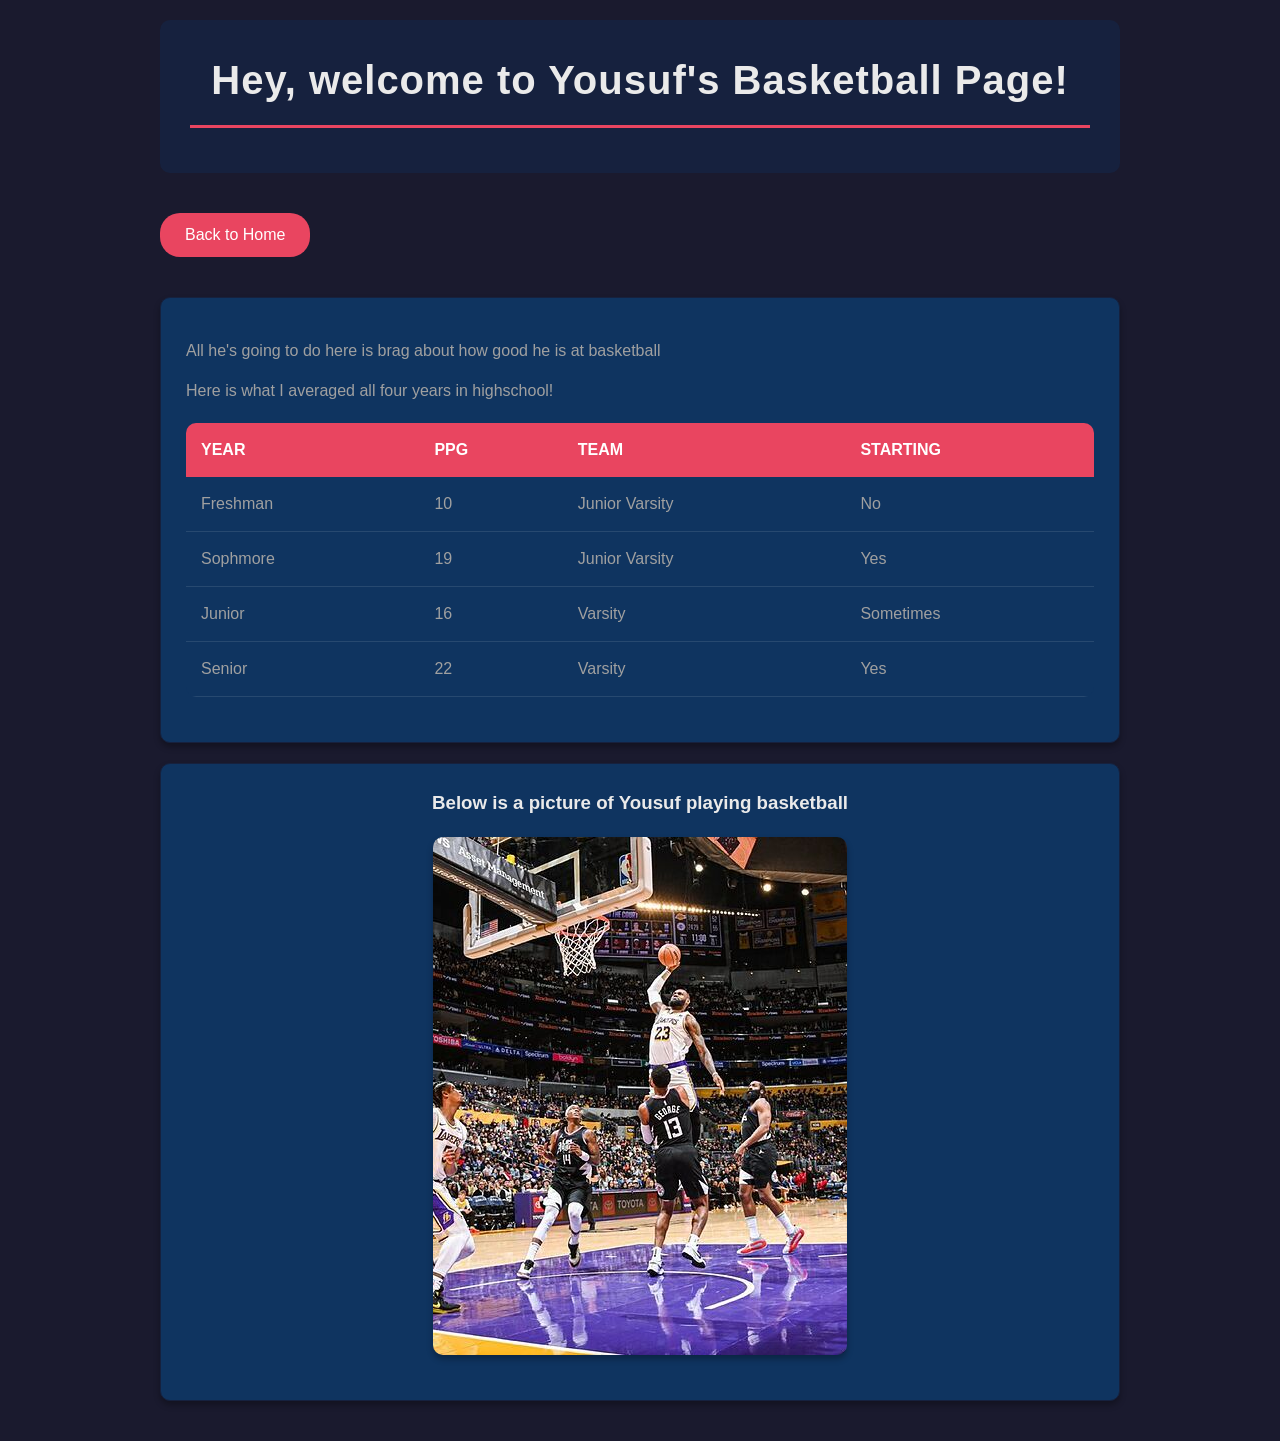
<file: basketball.html>
<!DOCTYPE html>
<html lang="en">
    <head>
        <meta charset="UTF-8">
        <meta name="viewport" content="width=device-width, initial-scale=1.0">
        <title>Yousuf's Basketball Page</title>
        <link rel="stylesheet" href="styles.css">
    </head>

    <body>
        <div class="container">
            <header>
                <h1>Hey, welcome to Yousuf's Basketball Page!</h1>
            </header>

            <a href="index.html" class="back-link">Back to Home</a>

            <div class="card">
                <p>All he's going to do here is brag about how good he is at basketball</p>
                <p>Here is what I averaged all four years in highschool!</p>

                <table>
                    <tr>
                        <th>Year</th>
                        <th>PPG</th>
                        <th>Team</th>
                        <th>Starting</th>
                    </tr>
                    <tr>
                        <td>Freshman</td>
                        <td>10</td>
                        <td>Junior Varsity</td>
                        <td>No</td>
                    </tr>
                    <tr>
                        <td>Sophmore</td>
                        <td>19</td>
                        <td>Junior Varsity</td>
                        <td>Yes</td>
                    </tr>
                    <tr>
                        <td>Junior</td>
                        <td>16</td>
                        <td>Varsity</td>
                        <td>Sometimes</td>
                    </tr>
                    <tr>
                        <td>Senior</td>
                        <td>22</td>
                        <td>Varsity</td>
                        <td>Yes</td>
                    </tr>
                </table>
            </div>

            <div class="card text-center">
                <h3>Below is a picture of Yousuf playing basketball</h3>
                <img src="images/lebron.jpg" alt="Yousuf playing basketball">
            </div>
        </div>
    </body>
</html>
</file>
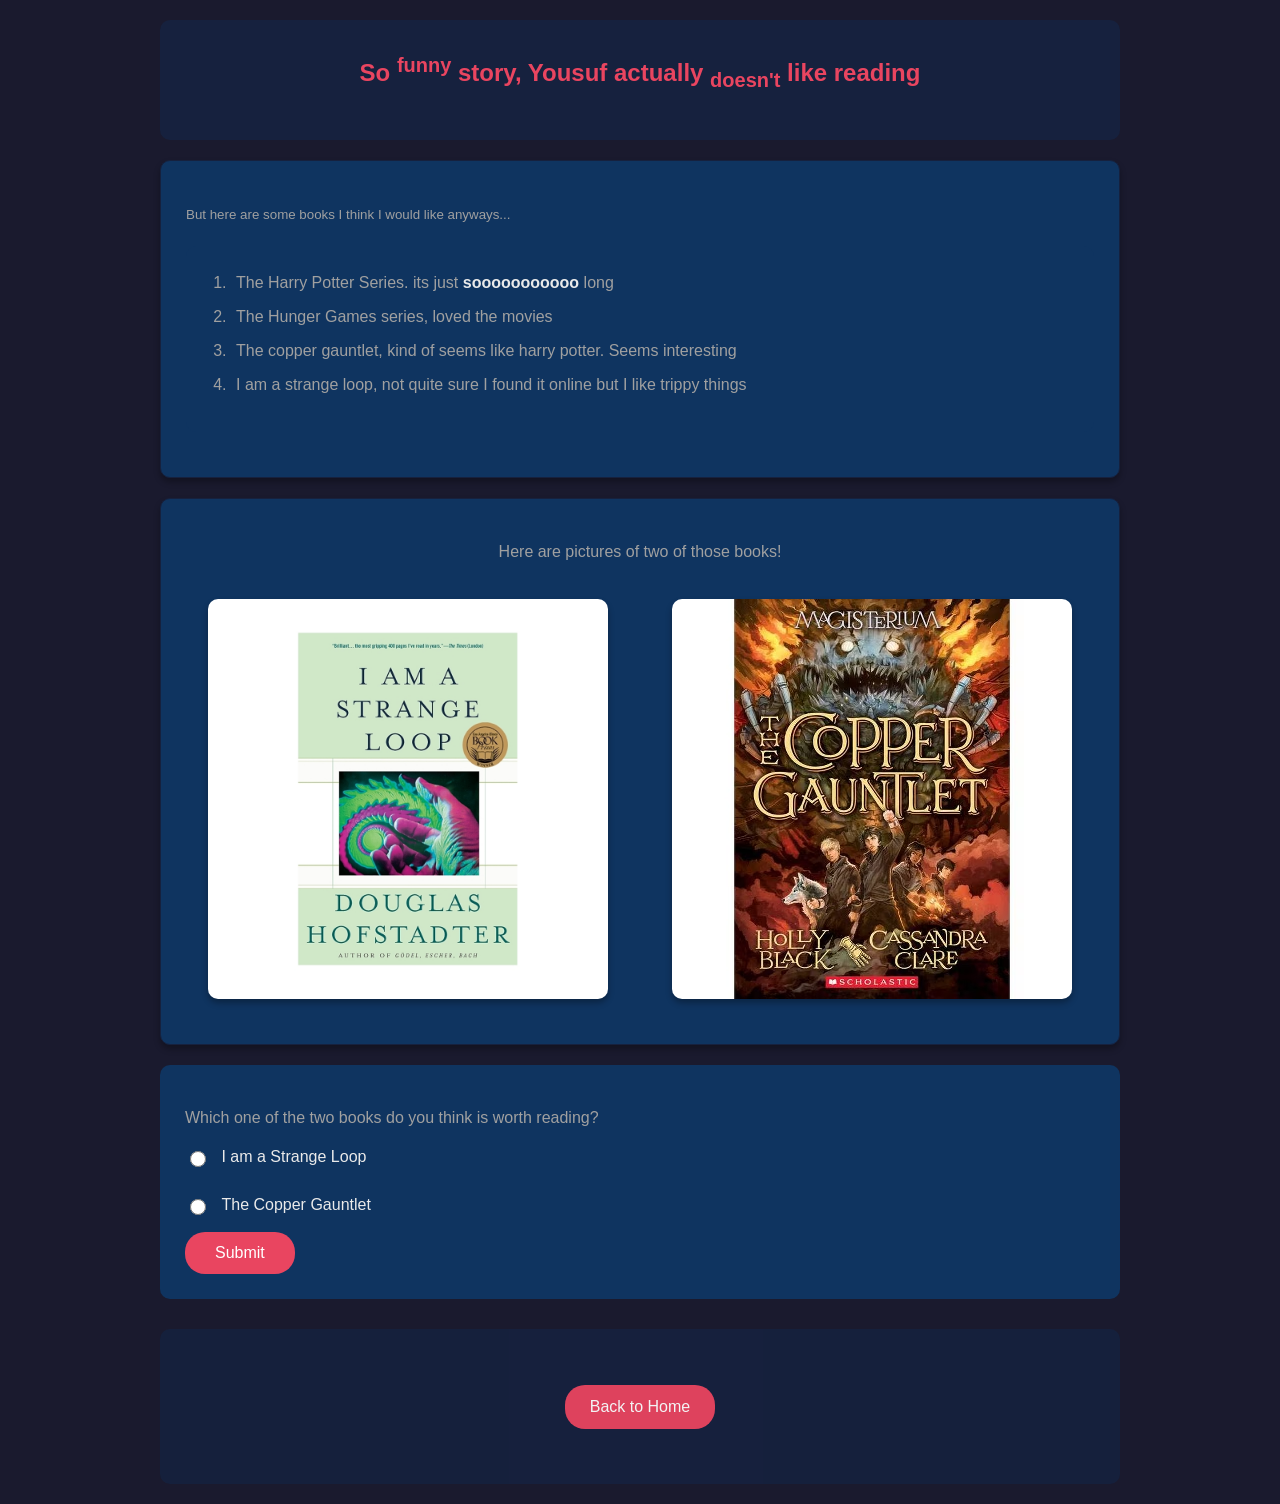
<file: reading.html>
<!DOCTYPE html>
<html lang="en">
    <head>
        <meta charset="UTF-8">
        <meta name="viewport" content="width=device-width, initial-scale=1.0">
        <title>Yousuf's Reading Page</title>
        <link rel="stylesheet" href="styles.css">
    </head>

    <body>
        <div class="container">
            <header>
                <h2>So <sup>funny</sup> story, Yousuf actually <sub>doesn't</sub> like reading</h2>
            </header>

            <div class="card">
                <p><small>But here are some books I think I would like anyways...</small></p>

                <ol>
                    <li>The Harry Potter Series. its just <b>sooooooooooo</b> long</li>
                    <li>The Hunger Games series, loved the movies</li>
                    <li>The copper gauntlet, kind of seems like harry potter. Seems interesting</li>
                    <li>I am a strange loop, not quite sure I found it online but I like trippy things</li>
                </ol>
            </div>

            <div class="card">
                <p class="text-center">Here are pictures of two of those books!</p>
                <div class="image-gallery">
                    <img src="images/81FFU4wETcL.jpg_BO30,255,255,255_UF900,850_SR1910,1000,0,C_QL100_.jpg" alt="Harry Potter Books">
                    <img src="images/GUEST_8df55b80-bceb-4db3-9a0e-a0590e3b2a39.avif" alt="Hunger Games Books">
                </div>
            </div>

            <form>
                <p>Which one of the two books do you think is worth reading?</p>
                <input type="radio" id="Loop" name="book" value="I am a strange loop">
                <label for="Loop">I am a Strange Loop</label><br><br>
                <input type="radio" id="CP" name="book" value="Copper Gaunlet">
                <label for="CP">The Copper Gauntlet</label><br>
                <input type="submit" value="Submit">
            </form>

            <footer>
                <p><a href="index.html" class="back-link">Back to Home</a></p>
            </footer>
        </div>
    </body>
</html>
</file>
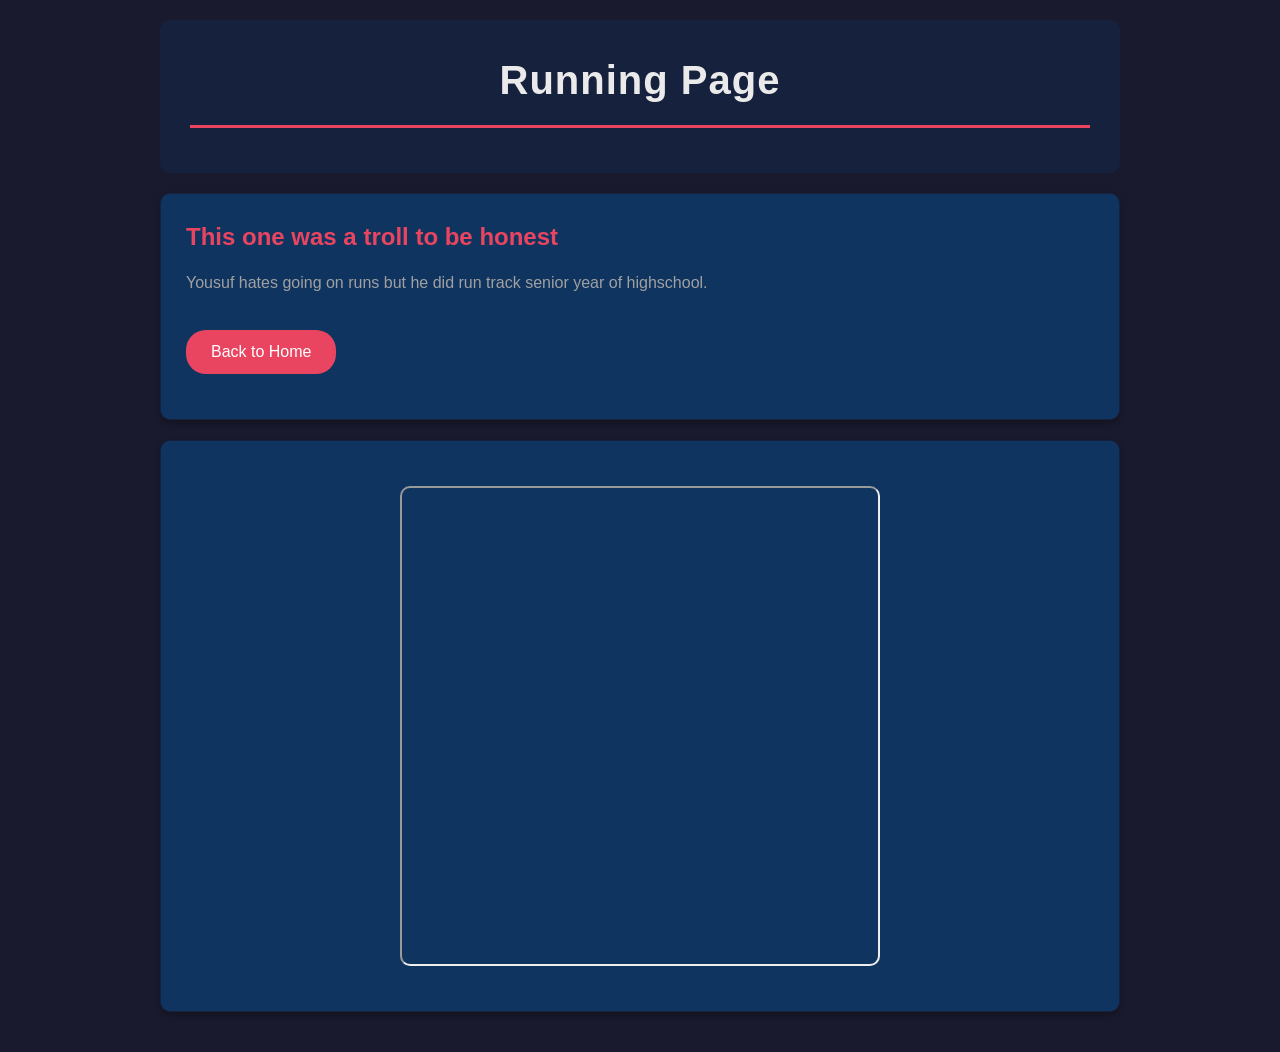
<file: running.html>
<!DOCTYPE html>
<html lang="en">
    <head>
        <meta charset="UTF-8">
        <meta name="viewport" content="width=device-width, initial-scale=1.0">
        <title>Yousuf's Running Page</title>
        <link rel="stylesheet" href="styles.css">
    </head>

    <body>
        <div class="container">
            <header>
                <h1>Running Page</h1>
            </header>

            <div class="card">
                <h2>This one was a troll to be honest</h2>
                <p>Yousuf hates going on runs but he did run track senior year of highschool.</p>
                <a href="index.html" class="back-link">Back to Home</a>
            </div>

            <div class="card text-center">
                <iframe src="https://giphy.com/embed/xXPa6zYzX0nfO" width="480" height="480" allowFullScreen></iframe>
            </div>
        </div>
    </body>
</html>
</file>
<file: styles.css>
* {
    box-sizing: border-box;
}

body {
    font-family: Arial, sans-serif;
    background-color: #1a1a2e;
    color: #eaeaea;
    margin: 0;
    padding: 0;
    line-height: 1.5;
    min-height: 100vh;
}

.container {
    max-width: 1000px;
    margin: 0 auto;
    padding: 20px;
}

h1, h2, h3, h4, h5, h6 {
    margin-top: 0;
    margin-bottom: 15px;
}

h1 {
    font-size: 2.5rem;
    text-align: center;
    border-bottom: 3px solid #e94560;
    padding-bottom: 15px;
    font-weight: bold;
    letter-spacing: 1px;
}

h2 {
    font-size: 1.5rem;
    color: #e94560;
}

p {
    margin-bottom: 15px;
    color: #a0a0a0;
}

em, i {
    color: #e94560;
    font-style: italic;
}

b, strong {
    color: #eaeaea;
}

nav {
    background-color: #16213e;
    padding: 15px;
    border-radius: 10px;
    margin: 20px 0;
}

.nav-links {
    display: flex;
    justify-content: center;
    gap: 20px;
    flex-wrap: wrap;
}

nav a {
    color: #eaeaea;
    text-decoration: none;
    padding: 10px 20px;
    background-color: #0f3460;
    border-radius: 8px;
}

nav a:hover {
    background-color: #e94560;
}


a {
    color: #e94560;
    text-decoration: none;
}

a:hover {
    text-decoration: underline;
}

.back-link {
    display: inline-block;
    margin: 20px 0;
    padding: 10px 25px;
    background-color: #e94560;
    color: white;
    border-radius: 20px;
}

.highlight {
    color: #e94560;
    font-weight: bold;
}

.card {
    background-color: #0f3460;
    border-radius: 10px;
    padding: 25px;
    margin: 20px 0;
    box-shadow: 0 4px 6px rgba(0, 0, 0, 0.3);
    border: 1px solid #16213e;
    overflow: hidden;
}

header {
    background-color: #16213e;
    padding: 30px;
    border-radius: 10px;
    margin-bottom: 20px;
    text-align: center;
}

ul, ol {
    background-color: #0f3460;
    padding: 25px 45px;
    border-radius: 10px;
    margin: 20px 0;
}

li {
    margin-bottom: 10px;
    color: #a0a0a0;
    padding-left: 5px;
}

table {
    width: 100%;
    border-collapse: collapse;
    background-color: #0f3460;
    border-radius: 10px;
    overflow: hidden;
    margin: 20px 0;
}

th {
    background-color: #e94560;
    color: white;
    padding: 15px;
    text-align: left;
    text-transform: uppercase;
}

td {
    padding: 15px;
    border-bottom: 1px solid rgba(255, 255, 255, 0.1);
    color: #a0a0a0;
}

tr:hover {
    background-color: rgba(233, 69, 96, 0.1);
}

img {
    max-width: 100%;
    height: auto;
    border-radius: 10px;
    display: block;
    margin: 20px auto;
    box-shadow: 0 4px 6px rgba(0, 0, 0, 0.3);
}

.image-gallery {
    display: flex;
    flex-wrap: wrap;
    gap: 20px;
    justify-content: center;
}

.image-gallery img {
    width: 100%;
    max-width: 400px;
    object-fit: cover;
}

form {
    background-color: #0f3460;
    padding: 25px;
    border-radius: 10px;
    margin: 20px 0;
}

label {
    color: #eaeaea;
    cursor: pointer;
    margin-left: 8px;
}

input[type="radio"] {
    accent-color: #e94560;
    cursor: pointer;
    vertical-align: middle;
    width: 16px;
    height: 16px;
}

input[type="submit"] {
    background-color: #e94560;
    color: white;
    border: none;
    padding: 12px 30px;
    border-radius: 20px;
    cursor: pointer;
    font-size: 1rem;
    margin-top: 15px;
}

input[type="submit"]:hover {
    background-color: #ff6b6b;
}

footer {
    background-color: #16213e;
    padding: 20px;
    text-align: center;
    border-radius: 10px;
    margin-top: 30px;
    opacity: 0.95;
}

hr {
    border: none;
    height: 2px;
    background-color: #e94560;
    margin: 30px 0;
}

iframe {
    border-radius: 10px;
    display: block;
    margin: 20px auto;
    max-width: 100%;
}

.text-center {
    text-align: center;
}

/*Tablet*/
@media screen and (max-width: 768px) {
    h1 {
        font-size: 2rem;
    }

    .nav-links {
        flex-direction: column;
        align-items: center;
    }

    nav a {
        width: 100%;
        text-align: center;
    }

    th, td {
        padding: 10px;
        font-size: 0.9rem;
    }
}

/*Mobile*/
@media screen and (max-width: 480px) {
    h1 {
        font-size: 1.5rem;
    }

    .container {
        padding: 15px;
    }

    .card {
        padding: 15px;
    }

    .image-gallery img {
        max-width: 100%;
    }

    input[type="submit"] {
        width: 100%;
    }
}
</file>
